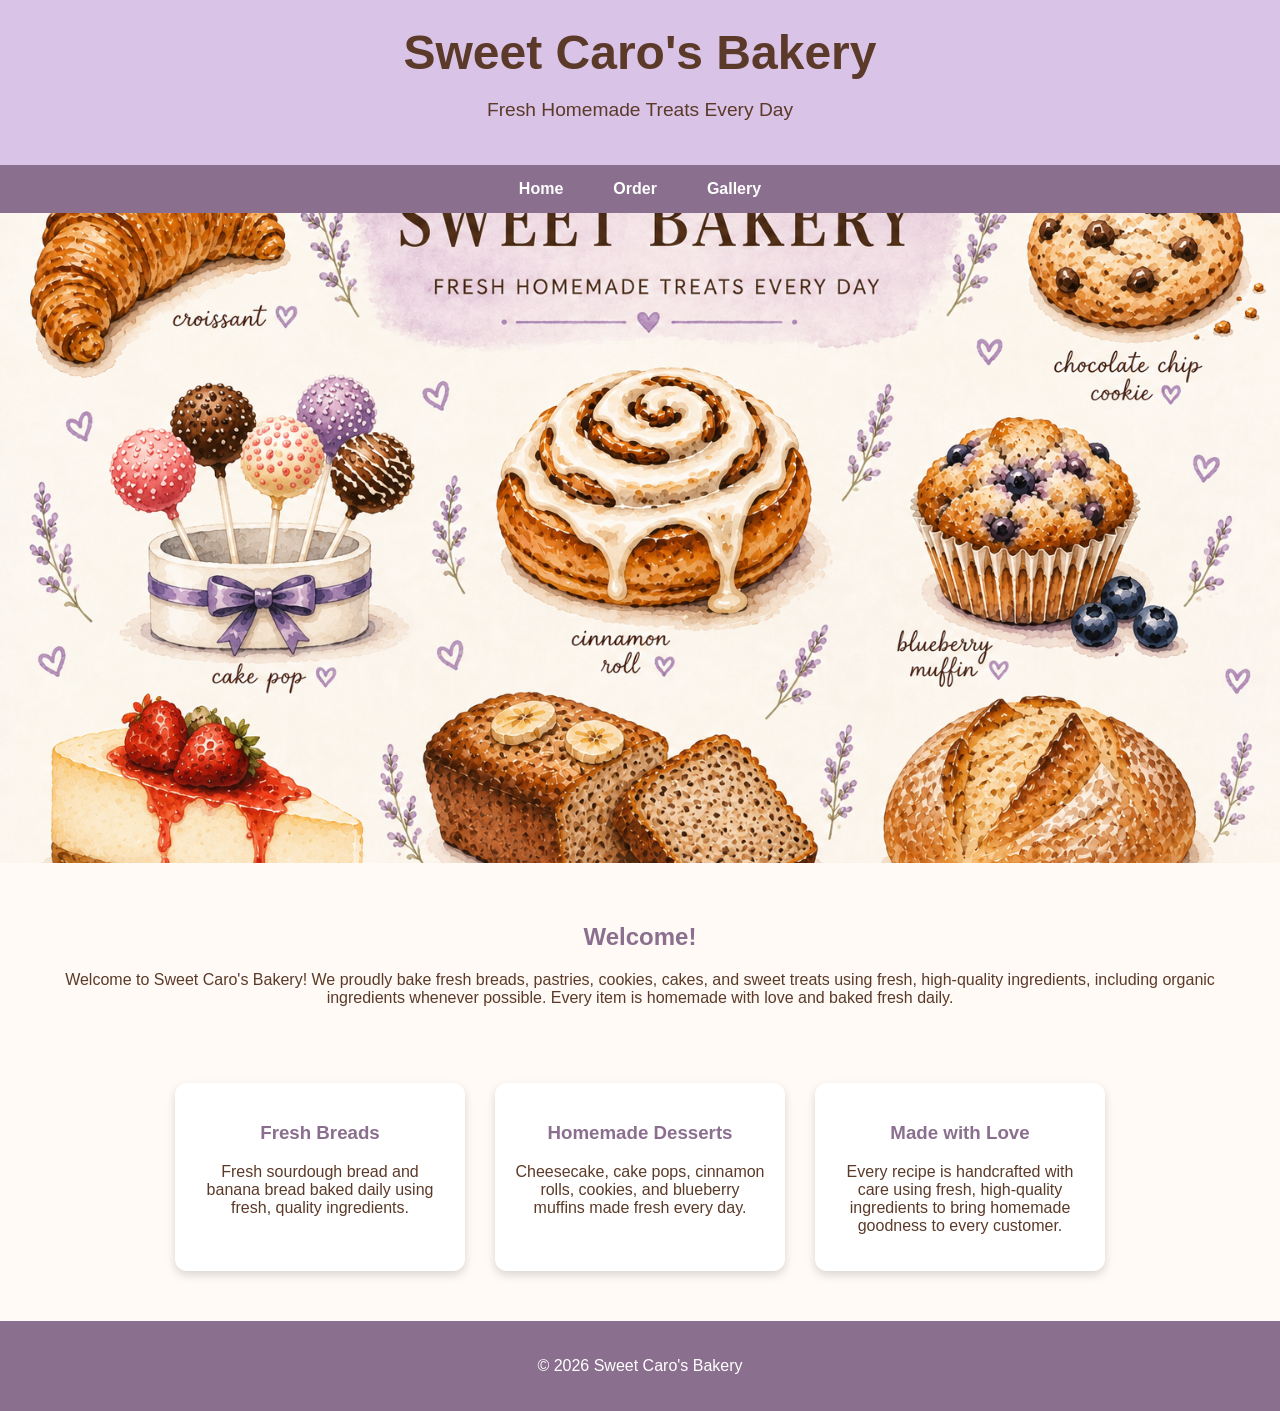
<file: index.html>
<!DOCTYPE html>
<html lang="en">
<head>
    <meta charset="utf-8">
    <title>Sweet Caro's Bakery</title>
    <link rel="stylesheet" href="main.css">
</head>

<body>

<header>
    <h1>Sweet Caro's Bakery</h1>
    <p>Fresh Homemade Treats Every Day</p>
</header>

<nav>
    <a href="index.html">Home</a>
    <a href="order.html">Order</a>
    <a href="gallery.html">Gallery</a>
</nav>

<section class="hero">
    <img src="images/bakery-menu.png" alt="Sweet Bakery Menu">
</section>

<section class="welcome">
    <h2>Welcome!</h2>
    <p>
    Welcome to Sweet Caro's Bakery! We proudly bake fresh breads,
    pastries, cookies, cakes, and sweet treats using fresh,
    high-quality ingredients, including organic ingredients whenever possible.
    Every item is homemade with love and baked fresh daily.
</p>
</section>

<section class="products">

    <div class="card">
    <h3>Fresh Breads</h3>
    <p>Fresh sourdough bread and banana bread baked daily using fresh, quality ingredients.</p>
</div>

<div class="card">
    <h3>Homemade Desserts</h3>
    <p>Cheesecake, cake pops, cinnamon rolls, cookies, and blueberry muffins made fresh every day.</p>
</div>

<div class="card">
    <h3>Made with Love</h3>
    <p>Every recipe is handcrafted with care using fresh, high-quality ingredients to bring homemade goodness to every customer.</p>
</div>

</section>

<footer>
    <p>© 2026 Sweet Caro's Bakery</p>
</footer>
</body>
</html>
</file>
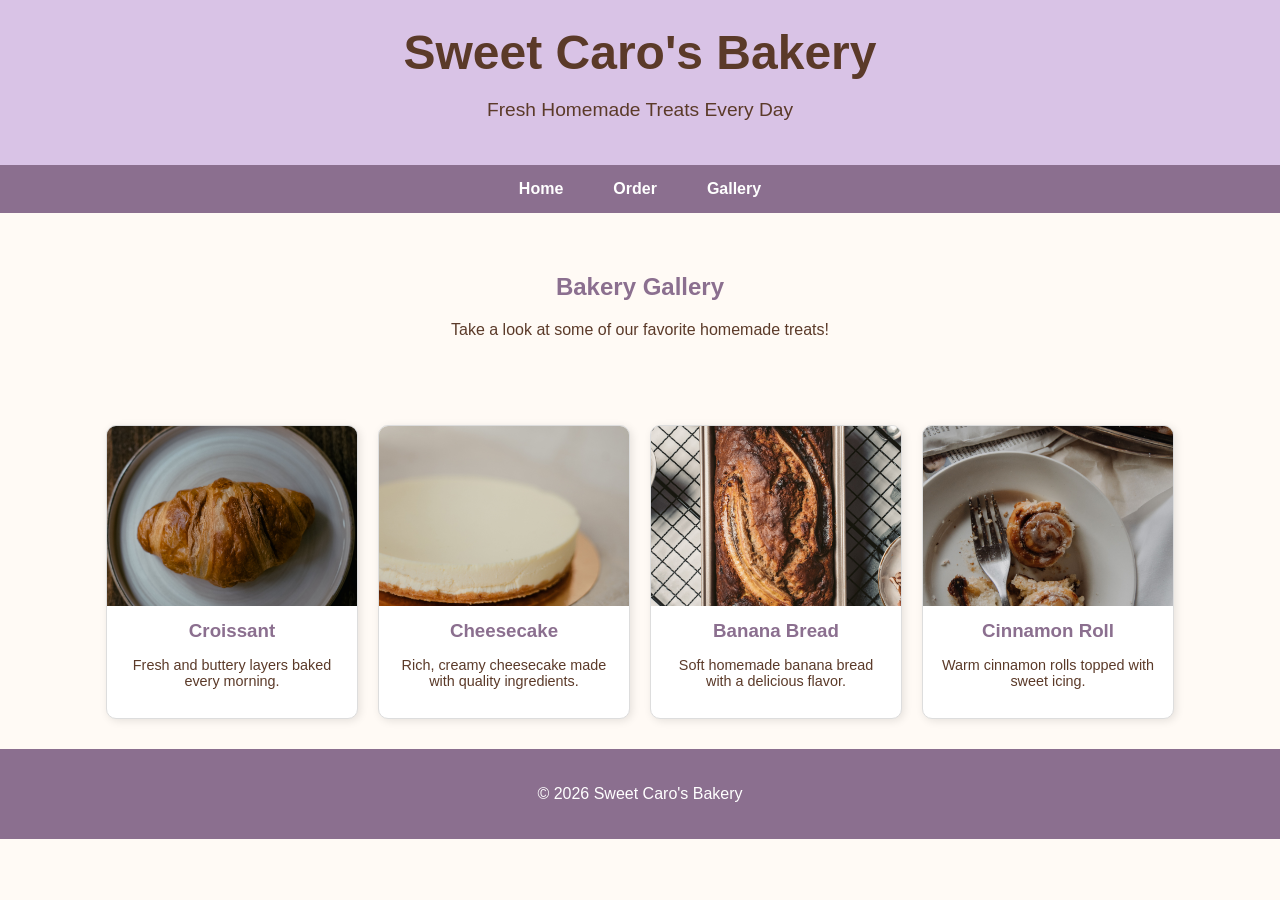
<file: gallery.html>
<!DOCTYPE html>
<html lang="en">
<head>
    <meta charset="UTF-8">
    <meta name="viewport" content="width=device-width, initial-scale=1.0">
    <title>Gallery | Sweet Caro's Bakery</title>
    <link rel="stylesheet" href="main.css">
</head>

<body>

<header>
    <h1>Sweet Caro's Bakery</h1>
    <p>Fresh Homemade Treats Every Day</p>
</header>

<nav>
    <a href="index.html">Home</a>
    <a href="order.html">Order</a>
    <a href="gallery.html">Gallery</a>
</nav>

<section class="welcome">
    <h2>Bakery Gallery</h2>
    <p>Take a look at some of our favorite homemade treats!</p>
</section>

<section class="gallery">

    <div class="gallery-item">
        <img src="images/croissant.jpg" alt="Croissant">
        <h3>Croissant</h3>
        <p>Fresh and buttery layers baked every morning.</p>
    </div>

    <div class="gallery-item">
        <img src="images/cheesecake.jpg" alt="Cheesecake">
        <h3>Cheesecake</h3>
        <p>Rich, creamy cheesecake made with quality ingredients.</p>
    </div>

    <div class="gallery-item">
        <img src="images/banana-bread.jpg" alt="Banana Bread">
        <h3>Banana Bread</h3>
        <p>Soft homemade banana bread with a delicious flavor.</p>
    </div>

    <div class="gallery-item">
        <img src="images/cinnamon-roll.jpg" alt="Cinnamon Roll">
        <h3>Cinnamon Roll</h3>
        <p>Warm cinnamon rolls topped with sweet icing.</p>
    </div>

</section>

<footer>
    <p>© 2026 Sweet Caro's Bakery</p>
</footer>

</body>
</html>
</file>
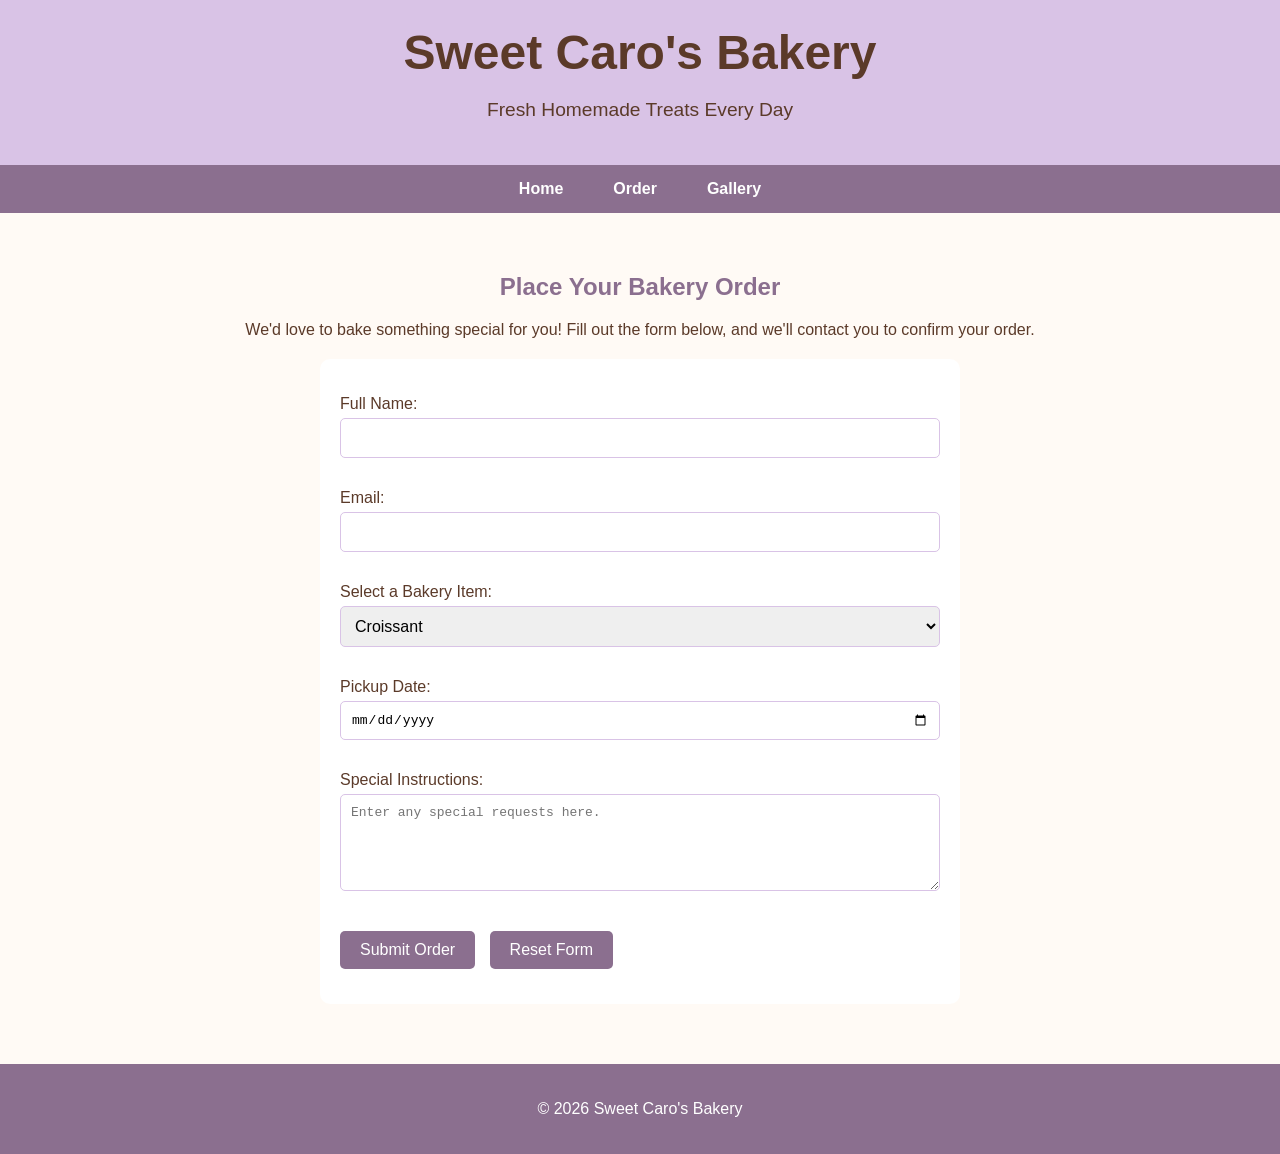
<file: order.html>
<!DOCTYPE html>
<html lang="en">
<head>
    <meta charset="UTF-8">
    <meta name="viewport" content="width=device-width, initial-scale=1.0">
    <title>Place Your Order | Sweet Caro's Bakery</title>
    <link rel="stylesheet" href="main.css">
</head>

<body>

<header>
    <h1>Sweet Caro's Bakery</h1>
    <p>Fresh Homemade Treats Every Day</p>
</header>

<nav>
    <a href="index.html">Home</a>
    <a href="order.html">Order</a>
    <a href="gallery.html">Gallery</a>
</nav>

<section class="welcome">

    <h2>Place Your Bakery Order</h2>

    <p>
        We'd love to bake something special for you! Fill out the form below,
        and we'll contact you to confirm your order.
    </p>

    <form>

        <p>
            <label for="name">Full Name:</label><br>
            <input type="text" id="name" name="name" required>
        </p>

        <p>
            <label for="email">Email:</label><br>
            <input type="email" id="email" name="email" required>
        </p>

        <p>
            <label for="item">Select a Bakery Item:</label><br>
            <select id="item" name="item">
                <option>Croissant</option>
                <option>Cheesecake</option>
                <option>Banana Bread</option>
                <option>Cinnamon Roll</option>
            </select>
        </p>

        <p>
            <label for="pickup">Pickup Date:</label><br>
            <input type="date" id="pickup" name="pickup">
        </p>

        <p>
            <label for="message">Special Instructions:</label><br>
            <textarea id="message" name="message" rows="5" cols="40" placeholder="Enter any special requests here."></textarea>
        </p>

        <input type="submit" value="Submit Order">
        <input type="reset" value="Reset Form">

    </form>

</section>

<footer>
    <p>&copy; 2026 Sweet Caro's Bakery</p>
</footer>

</body>
</html>
</file>
<file: main.css>
/* General Styles */

body {
    margin: 0;
    font-family: Arial, sans-serif;
    background-color: #fffaf5;
    color: #5b3a29;
}

/* Header */

header {
    background-color: #d9c3e6;
    text-align: center;
    padding: 25px;
}

header h1 {
    margin: 0;
    font-size: 3em;
}

header p {
    font-size: 1.2em;
}

/* Navigation */

nav {
    background-color: #8b6f8f;
    display: flex;
    justify-content: center;
}

nav a {
    color: white;
    text-decoration: none;
    padding: 15px 25px;
    font-weight: bold;
}

nav a:hover {
    background-color: #a98ab7;
}

/* Hero Image */

.hero img {
    width: 100%;
    max-height: 650px;
    object-fit: cover;
    display: block;
}

/* Welcome Section */

.welcome {
    text-align: center;
    padding: 40px;
}

.welcome h2 {
    color: #8b6f8f;
}

/* Product Cards */

.products {
    display: flex;
    justify-content: center;
    gap: 30px;
    flex-wrap: wrap;
    padding: 20px 40px 50px;
}

.card {
    background: white;
    width: 250px;
    padding: 20px;
    border-radius: 12px;
    box-shadow: 0 4px 10px rgba(0,0,0,.15);
    text-align: center;
}

.card h3 {
    color: #8b6f8f;
}

/* Footer */

footer {
    background-color: #8b6f8f;
    color: white;
    text-align: center;
    padding: 20px;
}

form {
    background-color: white;
    width: 80%;
    max-width: 600px;
    margin: 20px auto;
    padding: 20px;
    border-radius: 10px;
    text-align: left;
}

form input,
form select,
form textarea {
    width: 100%;
    padding: 10px;
    margin-top: 5px;
    margin-bottom: 15px;
    border: 1px solid #d9c3e6;
    border-radius: 5px;
    box-sizing: border-box;
    font-size: 1em;
}

input[type="submit"],
input[type="reset"] {
    width: auto;
    background-color: #8b6f8f;
    color: white;
    border: none;
    padding: 10px 20px;
    margin-right: 10px;
    cursor: pointer;
    border-radius: 5px;
}

input[type="submit"]:hover,
input[type="reset"]:hover {
    background-color: #705875;
}

/* ---------- Gallery ---------- */

.gallery {
    display: flex;
    flex-wrap: wrap;
    justify-content: center;
    gap: 20px;
    margin: 30px;
}

.gallery-item {
    background-color: white;
    width: 250px;
    border: 1px solid #ddd;
    border-radius: 10px;
    overflow: hidden;
    text-align: center;
    box-shadow: 2px 2px 8px rgba(0,0,0,0.1);
}

.gallery-item img {
    width: 100%;
    height: 180px;
    object-fit: cover;
}

.gallery-item h3 {
    color: #8b6f8f;
    margin: 10px 0 5px;
}

.gallery-item p {
    padding: 0 15px 15px;
    font-size: 0.9em;
}
</file>
